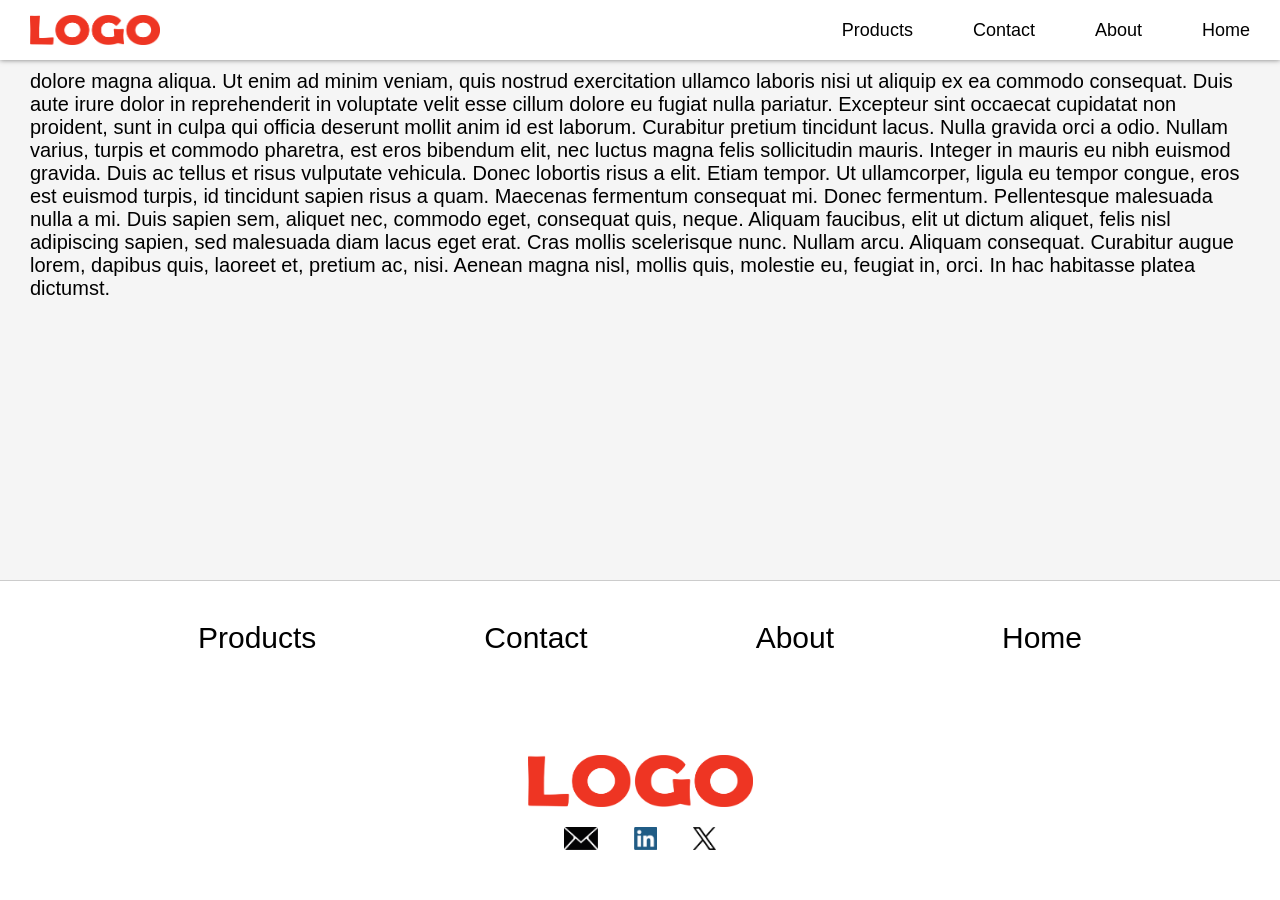
<file: About.html>
<!DOCTYPE html>

<html lang="en">


    <head>
        <title>School Project</title>
        <meta charset="UTF-8">
        <meta name="viewport" content="width=device-width, initial-scale=1.0">
        
        <!--   css code   -->
        <link rel="stylesheet" href="About.css">
    </head>

    <body>

        <nav>

            <div id="nav-div">
                <div id="nav-img-container">
                    <a id="nav-logo-link" href="index.html"><img src="files/logo.png" id="nav-logo"/></a>
                    <button id="nav-btn"><img src="files/more-btn.png"/></button>
                </div>

                <div id="nav-a">
                    <a href="Products.html">Products</a>
                    <a href="Contact.html">Contact</a>
                    <a href="About.html">About</a>                    
                    <a href="index.html">Home</a>
                </div>
            </div>

        </nav>

        <div id="mobile-nav">
            <a href="Products.html">Products</a>
            <a href="Contact.html">Contact</a>
            <a href="About.html">About</a>                    
            <a href="index.html">Home</a>
        </div>

        <main>

            <p id="main-content">dolore magna aliqua. Ut enim ad minim veniam, quis nostrud exercitation ullamco laboris nisi ut aliquip ex ea commodo consequat. Duis aute irure dolor in reprehenderit in voluptate velit esse cillum dolore eu fugiat nulla pariatur. Excepteur sint occaecat cupidatat non proident, sunt in culpa qui officia deserunt mollit anim id est laborum.

Curabitur pretium tincidunt lacus. Nulla gravida orci a odio. Nullam varius, turpis et commodo pharetra, est eros bibendum elit, nec luctus magna felis sollicitudin mauris. Integer in mauris eu nibh euismod gravida. Duis ac tellus et risus vulputate vehicula. Donec lobortis risus a elit. Etiam tempor. Ut ullamcorper, ligula eu tempor congue, eros est euismod turpis, id tincidunt sapien risus a quam. Maecenas fermentum consequat mi. Donec fermentum. Pellentesque malesuada nulla a mi. Duis sapien sem, aliquet nec, commodo eget, consequat quis, neque.

Aliquam faucibus, elit ut dictum aliquet, felis nisl adipiscing sapien, sed malesuada diam lacus eget erat. Cras mollis scelerisque nunc. Nullam arcu. Aliquam consequat. Curabitur augue lorem, dapibus quis, laoreet et, pretium ac, nisi. Aenean magna nisl, mollis quis, molestie eu, feugiat in, orci. In hac habitasse platea dictumst.</p>

        </main>

        <footer>

            <div id="footer-links-section">
                <a href="Products.html">Products</a>
                <a href="Contact.html">Contact</a>
                <a href="About.html">About</a>                    
                <a href="index.html">Home</a>
            </div>

            <div id="footer-logo-section">

                <a id="footer-logo-link" href="index.html"><img src="files/logo.png" id="footer-logo"/></a>

                <div id="footer-contacts-links-logo">
                    <a href="https://gmail.com"><img src="files/email.png"/></a>
                    <a href="https://linkedin.com"><img src="files/linkedin.png"/></a>
                    <a href="https://x.com"><img src="files/x.png"/></a>
                </div>
                
                
            </div>

        </footer>

        <!--  javascript code   -->
        <script src="About.js"></script>

    </body>

</html>
</file>
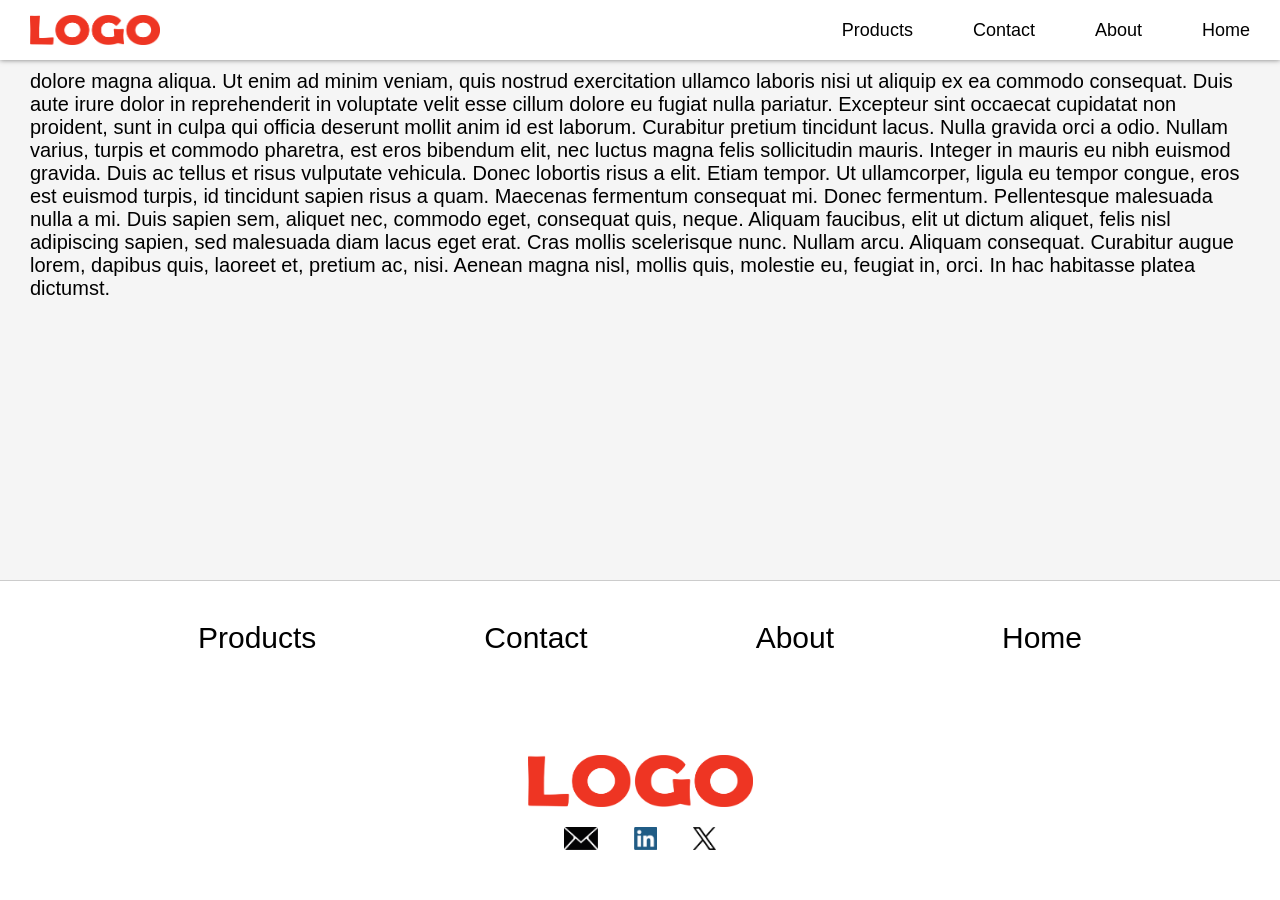
<file: Contact.html>
<!DOCTYPE html>

<html lang="en">


    <head>
        <title>School Project</title>
        <meta charset="UTF-8">
        <meta name="viewport" content="width=device-width, initial-scale=1.0">
        
        <!--   css code   -->
        <link rel="stylesheet" href="Contact.css">
    </head>

    <body>

        <nav>

            <div id="nav-div">
                <div id="nav-img-container">
                    <a id="nav-logo-link" href="index.html"><img src="files/logo.png" id="nav-logo"/></a>
                    <button id="nav-btn"><img src="files/more-btn.png"/></button>
                </div>

                <div id="nav-a">
                    <a href="Products.html">Products</a>
                    <a href="Contact.html">Contact</a>
                    <a href="About.html">About</a>                    
                    <a href="index.html">Home</a>
                </div>
            </div>

        </nav>

        <div id="mobile-nav">
            <a href="Products.html">Products</a>
            <a href="Contact.html">Contact</a>
            <a href="About.html">About</a>                    
            <a href="index.html">Home</a>
        </div>

        <main>

            <p id="main-content">dolore magna aliqua. Ut enim ad minim veniam, quis nostrud exercitation ullamco laboris nisi ut aliquip ex ea commodo consequat. Duis aute irure dolor in reprehenderit in voluptate velit esse cillum dolore eu fugiat nulla pariatur. Excepteur sint occaecat cupidatat non proident, sunt in culpa qui officia deserunt mollit anim id est laborum.

Curabitur pretium tincidunt lacus. Nulla gravida orci a odio. Nullam varius, turpis et commodo pharetra, est eros bibendum elit, nec luctus magna felis sollicitudin mauris. Integer in mauris eu nibh euismod gravida. Duis ac tellus et risus vulputate vehicula. Donec lobortis risus a elit. Etiam tempor. Ut ullamcorper, ligula eu tempor congue, eros est euismod turpis, id tincidunt sapien risus a quam. Maecenas fermentum consequat mi. Donec fermentum. Pellentesque malesuada nulla a mi. Duis sapien sem, aliquet nec, commodo eget, consequat quis, neque.

Aliquam faucibus, elit ut dictum aliquet, felis nisl adipiscing sapien, sed malesuada diam lacus eget erat. Cras mollis scelerisque nunc. Nullam arcu. Aliquam consequat. Curabitur augue lorem, dapibus quis, laoreet et, pretium ac, nisi. Aenean magna nisl, mollis quis, molestie eu, feugiat in, orci. In hac habitasse platea dictumst.</p>

        </main>

        <footer>

            <div id="footer-links-section">
                <a href="Products.html">Products</a>
                <a href="Contact.html">Contact</a>
                <a href="About.html">About</a>                    
                <a href="index.html">Home</a>
            </div>

            <div id="footer-logo-section">

                <a id="footer-logo-link" href="index.html"><img src="files/logo.png" id="footer-logo"/></a>

                <div id="footer-contacts-links-logo">
                    <a href="https://gmail.com"><img src="files/email.png"/></a>
                    <a href="https://linkedin.com"><img src="files/linkedin.png"/></a>
                    <a href="https://x.com"><img src="files/x.png"/></a>
                </div>
                
                
            </div>

        </footer>

        <!--  javascript code   -->
        <script src="Contact.js"></script>

    </body>

</html>
</file>
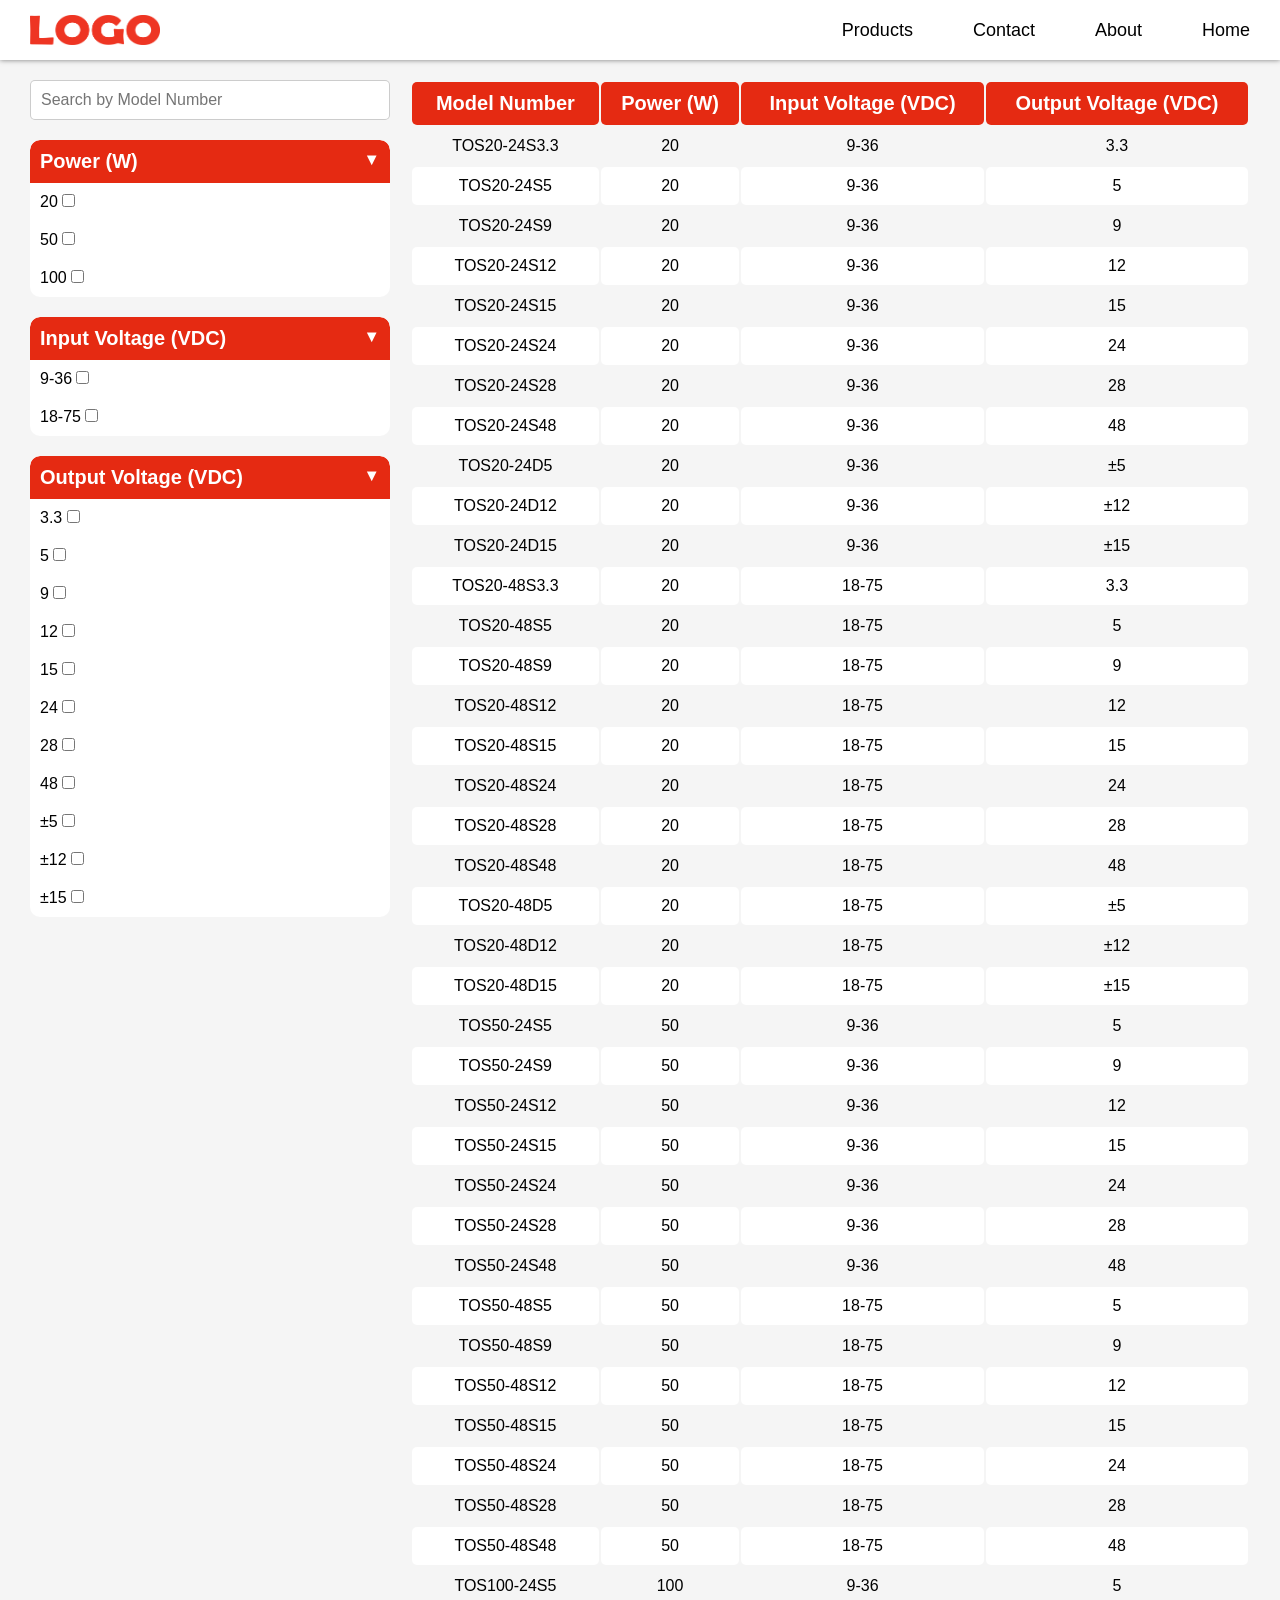
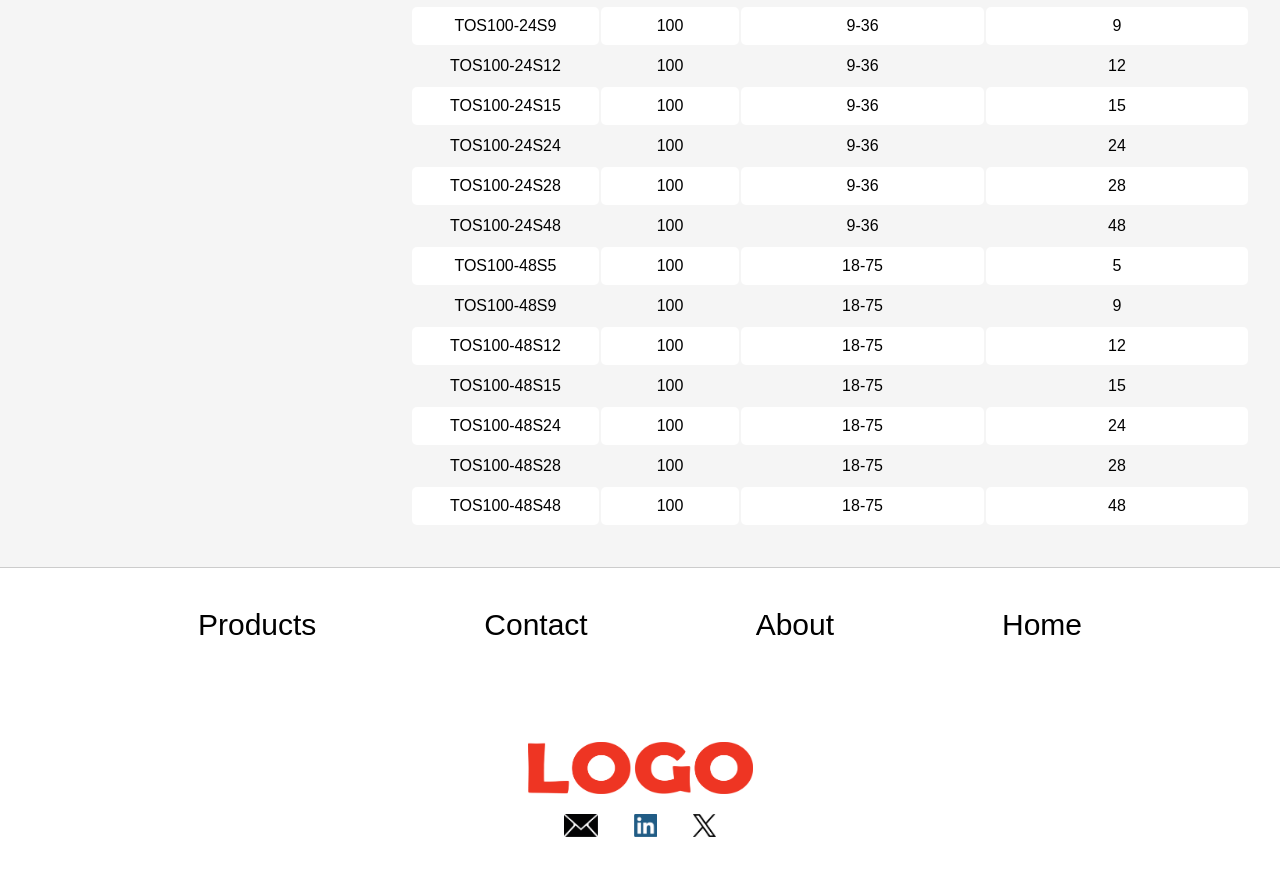
<file: Products.html>
<!DOCTYPE html>

<html lang="en">


    <head>
        <title>School Project</title>
        <meta charset="UTF-8">
        <meta name="viewport" content="width=device-width, initial-scale=1.0">
        
        <!--   css code   -->
        <link rel="stylesheet" href="Products.css">
    </head>

    <body>

        <nav>

            <div id="nav-div">
                <div id="nav-img-container">
                    <a id="nav-logo-link" href="index.html"><img src="files/logo.png" id="nav-logo"/></a>
                    <button id="nav-btn"><img src="files/more-btn.png"/></button>
                </div>

                <div id="nav-a">
                    <a href="Products.html">Products</a>
                    <a href="Contact.html">Contact</a>
                    <a href="About.html">About</a>                    
                    <a href="index.html">Home</a>
                </div>
            </div>

        </nav>

        <div id="mobile-nav">
            <a href="Products.html">Products</a>
            <a href="Contact.html">Contact</a>
            <a href="About.html">About</a>                    
            <a href="index.html">Home</a>
        </div>

        <main>

            <div id="filter-section">
                <input id="searchBox" type="text" placeholder="Search by Model Number"/>

                <div id="power-filter">
                    <div class="filter-header">
                        <h4>Power (W)</h4>
                        <h5>▼</h5>
                    </div>

                    <div class="filter-labels">
                        <label>20 <input type="checkbox" value="power 20"></label>
                        <label>50 <input type="checkbox" value="power 50"></label>
                        <label>100 <input type="checkbox" value="power 100"></label>
                    </div>
                </div>

                <div id="input-filter">
                    <div class="filter-header">
                        <h4>Input Voltage (VDC)</h4>
                        <h5>▼</h5>
                    </div>

                    <div class="filter-labels">
                        <label>9-36 <input type="checkbox" value="input 9-36"></label>
                        <label>18-75 <input type="checkbox" value="input 18-75"></label>
                    </div>
                </div>

                <div id="output-filter">
                    <div class="filter-header">
                        <h4>Output Voltage (VDC)</h4>
                        <h5>▼</h5>
                    </div>

                    <div class="filter-labels">
                        <label>3.3 <input type="checkbox" value="output 3.3"></label>
                        <label>5 <input type="checkbox" value="output 5"></label>
                        <label>9 <input type="checkbox" value="output 9"></label>
                        <label>12 <input type="checkbox" value="output 12"></label>
                        <label>15 <input type="checkbox" value="output 15"></label>
                        <label>24 <input type="checkbox" value="output 24"></label>
                        <label>28 <input type="checkbox" value="output 28"></label>
                        <label>48 <input type="checkbox" value="output 48"></label>
                        <label>±5 <input type="checkbox" value="output ±5"></label>
                        <label>±12 <input type="checkbox" value="output ±12"></label>
                        <label>±15 <input type="checkbox" value="output ±15"></label>
                    </div>
                </div>

            </div>

        <div id="products-section">
                <table>
                    <thead>
                        <tr>
                            <th>Model Number</th>
                            <th>Power (W)</th>
                            <th>Input Voltage (VDC)</th>
                            <th>Output Voltage (VDC)</th>
                        </tr>
                    </thead>
                    <tbody>
                    </tbody>
                </table>
            </div>
        
        </main>

        <footer>

            <div id="footer-links-section">
                <a href="Products.html">Products</a>
                <a href="Contact.html">Contact</a>
                <a href="About.html">About</a>                    
                <a href="index.html">Home</a>
            </div>

            <div id="footer-logo-section">

                <a id="footer-logo-link" href="index.html"><img src="files/logo.png" id="footer-logo"/></a>

                <div id="footer-contacts-links-logo">
                    <a href="https://gmail.com"><img src="files/email.png"/></a>
                    <a href="https://linkedin.com"><img src="files/linkedin.png"/></a>
                    <a href="https://x.com"><img src="files/x.png"/></a>
                </div>
                
                
            </div>

        </footer>

        <!--  javascript code   -->
        <script src="Products.js"></script>

    </body>

</html>
</file>
<file: About.css>
html {
    box-sizing: border-box;
    margin: 0;
    padding: 0;
    font-size: 20px;
    font-family: 'Segoe UI', Tahoma, Geneva, Verdana, sans-serif;
}

*, *::before, *::after {
    box-sizing: inherit;
    margin: 0;
    padding: 0;
}

a {
    text-decoration: none;
    color: black
}

body {
    display: flex;
    flex-direction: column;
    background-color: whitesmoke;
    align-items: center;
    min-height: 100vh;
}

nav {
    display: flex;
    position: fixed;
    background-color: white;
    width: 100%;
    height: 60px;
    align-items: center;
    box-shadow: 0 0 5px 0 rgba(0, 0, 0, 0.5);
    justify-content: center;
    z-index: 1;
}

#nav-div {
    display: flex;
    height: 60px;
    width: 100%;
    align-items: center;
    max-width: 1300px;
    justify-content: center;
}

#nav-img-container {
    display: flex;
    height: 60px;
    width: 50%;
    align-items: center;
    justify-content: space-between;
    flex-grow: 1;
}

#nav-btn {
    display: none;
    height: 50%;
    width: 30px;
    margin-right: 30px;
    border: 0;
    cursor: pointer;
}

#nav-btn img {
    height: 100%;
    background-size: cover;
    background-repeat: no-repeat;
}

#nav-logo-link {
    height: 50%;
    margin: 30px;
}

#nav-logo {
    height: 100%;
}


#nav-a {
    display: flex;
    height: 60px;
    width: 50%;
    align-items: center;
    justify-content: right;
}

#nav-a a {
    font-size: 18px;
    margin: 0 30px;
}

#mobile-nav {
    display: none;
    background-color: #E52A12;
    height: 100vh;
    width: 100%;
    padding: 80px 0px 0px 30px;
    flex-direction: column;
    gap: 20px;
    align-items: start;
}
#mobile-nav a {
    color: white;
}



main {
    display: flex;
    flex-direction: column;
    align-items: start;
    flex-grow: 1;
    padding: 70px 30px 0px 30px;
    width: 100%;
    max-width: 1300px;
    z-index: 0;
    margin-bottom: 40px; 
}

footer {
    display: flex;
    flex-direction: column;
    align-items: center;
    width: 100%;
    z-index: 0;
    background-color: white;
    border-top: 1px solid rgba(0, 0, 0, 0.2);
}

#footer-links-section {
    display: flex;
    justify-content: space-evenly;
    width: calc(100% - 60px);
    max-width: 1300px;
    padding-top: 40px;
}

#footer-links-section a{
    font-size: 30px;
}

#footer-logo-section {
    display: flex;
    width: calc(100% - 60px);
    max-width: 1300px;
    flex-direction: column;
    align-items: center;
    padding-top: 100px;
    padding-bottom: 50px;
}

#footer-logo-link {
    width: 225px;
}

#footer-logo {
    width: 100%;
}

#footer-contacts-links-logo {
    display: flex;
    width: 225px;
    height: 23px;
    justify-content: space-evenly;
    margin-top: 15px;
}

#footer-contacts-links-logo a {
    height: 100%;
}

#footer-contacts-links-logo img{
    height: 100%;
}


@media (max-width: 992px) {
    #footer-links-section a{
        font-size: 25px;
    }
}

@media (max-width: 768px) {
    #nav-btn {
        display: block;
    }

    #nav-a {
        display: none;
    }

    #footer-links-section a{
        font-size: 20px;
    }
}
</file>
<file: Contact.css>
html {
    box-sizing: border-box;
    margin: 0;
    padding: 0;
    font-size: 20px;
    font-family: 'Segoe UI', Tahoma, Geneva, Verdana, sans-serif;
}

*, *::before, *::after {
    box-sizing: inherit;
    margin: 0;
    padding: 0;
}

a {
    text-decoration: none;
    color: black
}

body {
    display: flex;
    flex-direction: column;
    background-color: whitesmoke;
    align-items: center;
    min-height: 100vh;
}

nav {
    display: flex;
    position: fixed;
    background-color: white;
    width: 100%;
    height: 60px;
    align-items: center;
    box-shadow: 0 0 5px 0 rgba(0, 0, 0, 0.5);
    justify-content: center;
    z-index: 1;
}

#nav-div {
    display: flex;
    height: 60px;
    width: 100%;
    align-items: center;
    max-width: 1300px;
    justify-content: center;
}

#nav-img-container {
    display: flex;
    height: 60px;
    width: 50%;
    align-items: center;
    justify-content: space-between;
    flex-grow: 1;
}

#nav-btn {
    display: none;
    height: 50%;
    width: 30px;
    margin-right: 30px;
    border: 0;
    cursor: pointer;
}

#nav-btn img {
    height: 100%;
    background-size: cover;
    background-repeat: no-repeat;
}

#nav-logo-link {
    height: 50%;
    margin: 30px;
}

#nav-logo {
    height: 100%;
}


#nav-a {
    display: flex;
    height: 60px;
    width: 50%;
    align-items: center;
    justify-content: right;
}

#nav-a a {
    font-size: 18px;
    margin: 0 30px;
}

#mobile-nav {
    display: none;
    background-color: #E52A12;
    height: 100vh;
    width: 100%;
    padding: 80px 0px 0px 30px;
    flex-direction: column;
    gap: 20px;
    align-items: start;
}

#mobile-nav a{
    color: white;
}



main {
    display: flex;
    flex-direction: column;
    align-items: start;
    flex-grow: 1;
    padding: 70px 30px 0px 30px;
    width: 100%;
    max-width: 1300px;
    z-index: 0;
    margin-bottom: 40px;
}

footer {
    display: flex;
    flex-direction: column;
    align-items: center;
    width: 100%;
    z-index: 0;
    background-color: white;
    border-top: 1px solid rgba(0, 0, 0, 0.2);
}

#footer-links-section {
    display: flex;
    justify-content: space-evenly;
    width: calc(100% - 60px);
    max-width: 1300px;
    padding-top: 40px;
}

#footer-links-section a{
    font-size: 30px;
}

#footer-logo-section {
    display: flex;
    width: calc(100% - 60px);
    max-width: 1300px;
    flex-direction: column;
    align-items: center;
    padding-top: 100px;
    padding-bottom: 50px;
}

#footer-logo-link {
    width: 225px;
}

#footer-logo {
    width: 100%;
}

#footer-contacts-links-logo {
    display: flex;
    width: 225px;
    height: 23px;
    justify-content: space-evenly;
    margin-top: 15px;
}

#footer-contacts-links-logo a {
    height: 100%;
}

#footer-contacts-links-logo img{
    height: 100%;
}


@media (max-width: 992px) {
    #footer-links-section a{
        font-size: 25px;
    }
}

@media (max-width: 768px) {
    #nav-btn {
        display: block;
    }

    #nav-a {
        display: none;
    }

    #footer-links-section a{
        font-size: 20px;
    }
}
</file>
<file: Products.css>
html {
    box-sizing: border-box;
    margin: 0;
    padding: 0;
    font-size: 20px;
    font-family: 'Segoe UI', Tahoma, Geneva, Verdana, sans-serif;
}

*, *::before, *::after {
    box-sizing: inherit;
    margin: 0;
    padding: 0;
}

a {
    text-decoration: none;
    color: black
}

body {
    display: flex;
    flex-direction: column;
    background-color: whitesmoke;
    align-items: center;
    min-height: 100vh;
}

nav {
    display: flex;
    position: fixed;
    background-color: white;
    width: 100%;
    height: 60px;
    align-items: center;
    box-shadow: 0 0 5px 0 rgba(0, 0, 0, 0.5);
    justify-content: center;
    z-index: 1;
}

#nav-div {
    display: flex;
    height: 60px;
    width: 100%;
    align-items: center;
    max-width: 1300px;
    justify-content: center;
}

#nav-img-container {
    display: flex;
    height: 60px;
    width: 50%;
    align-items: center;
    justify-content: space-between;
    flex-grow: 1;
}

#nav-btn {
    display: none;
    height: 50%;
    width: 30px;
    margin-right: 30px;
    border: 0;
    cursor: pointer;
}

#nav-btn img {
    height: 100%;
    background-size: cover;
    background-repeat: no-repeat;
}

#nav-logo-link {
    height: 50%;
    margin: 30px;
}

#nav-logo {
    height: 100%;
}


#nav-a {
    display: flex;
    height: 60px;
    width: 50%;
    align-items: center;
    justify-content: right;
}

#nav-a a {
    font-size: 18px;
    margin: 0 30px;
}

#mobile-nav {
    display: none;
    background-color: #E52A12;
    height: 100vh;
    width: 100%;
    padding: 80px 0px 0px 30px;
    flex-direction: column;
    gap: 20px;
    align-items: start;
}

#mobile-nav a {
    color: white;
}


main {
    display: flex;
    align-items: start;
    flex-grow: 1;
    gap: 20px;
    padding: 80px 30px 0px 30px;
    width: 100%;
    max-width: 1300px;
    z-index: 0;
    margin-bottom: 40px;
}

#products-section {
    display: flex;
    flex-direction: column;
    gap: 20px;
    width: 70%;
}

thead tr{
    color: white;
    background-color: #E52A12;
}

tbody tr:nth-child(even){
    background-color: white;
}

th {
    padding: 10px;
    border-radius: 5px;
}

tbody th {
    font-weight: normal;
    font-size: 0.8rem;
}


#filter-section {
    display: flex;
    flex-direction: column;
    gap: 20px;
    width: 30%;
    color: black;
}

#searchBox {
    font-size: 16px;
    padding: 10px;
    height: 40px;
    border: 1px solid rgba(0, 0, 0, 0.2);
    border-radius: 5px;
}

#power-filter, #input-filter, #output-filter {
    display: flex;
    flex-direction: column;
    border-radius: 10px;
    background-color: white;
    overflow: hidden;
}

#filter-section h4, #filter-section h5 {
    padding: 10px;
}

#filter-section label {
    padding: 10px;
    font-size: medium;
}

.filter-header {
    display: flex;
    justify-content: space-between;
    background-color: #E52A12;
    color: white;
    border-top-right-radius: 10px;
    border-top-left-radius: 10px;
    width: 100%;
    cursor: pointer;
}

.filter-labels {
    display: flex;
    flex-direction: column;
    width: 100%;
}

footer {
    display: flex;
    flex-direction: column;
    align-items: center;
    width: 100%;
    z-index: 0;
    background-color: white;
    border-top: 1px solid rgba(0, 0, 0, 0.2);
}

#footer-links-section {
    display: flex;
    justify-content: space-evenly;
    width: calc(100% - 60px);
    max-width: 1300px;
    padding-top: 40px;
}

#footer-links-section a{
    font-size: 30px;
}

#footer-logo-section {
    display: flex;
    width: calc(100% - 60px);
    max-width: 1300px;
    flex-direction: column;
    align-items: center;
    padding-top: 100px;
    padding-bottom: 50px;
}

#footer-logo-link {
    width: 225px;
}

#footer-logo {
    width: 100%;
}

#footer-contacts-links-logo {
    display: flex;
    width: 225px;
    height: 23px;
    justify-content: space-evenly;
    margin-top: 15px;
}

#footer-contacts-links-logo a {
    height: 100%;
}

#footer-contacts-links-logo img {
    height: 100%;
}


@media (max-width: 992px) {
    #footer-links-section a {
        font-size: 25px;
    }

    main {
        flex-direction: column;
    }

    #products-section, #filter-section {
        width: 100%;
    }

    .filter-labels {
        display: none;
    }
}

@media (max-width: 768px) {
    #nav-btn {
        display: block;
    }

    #nav-a {
        display: none;
    }

    #footer-links-section a{
        font-size: 20px;
    }
}
</file>
